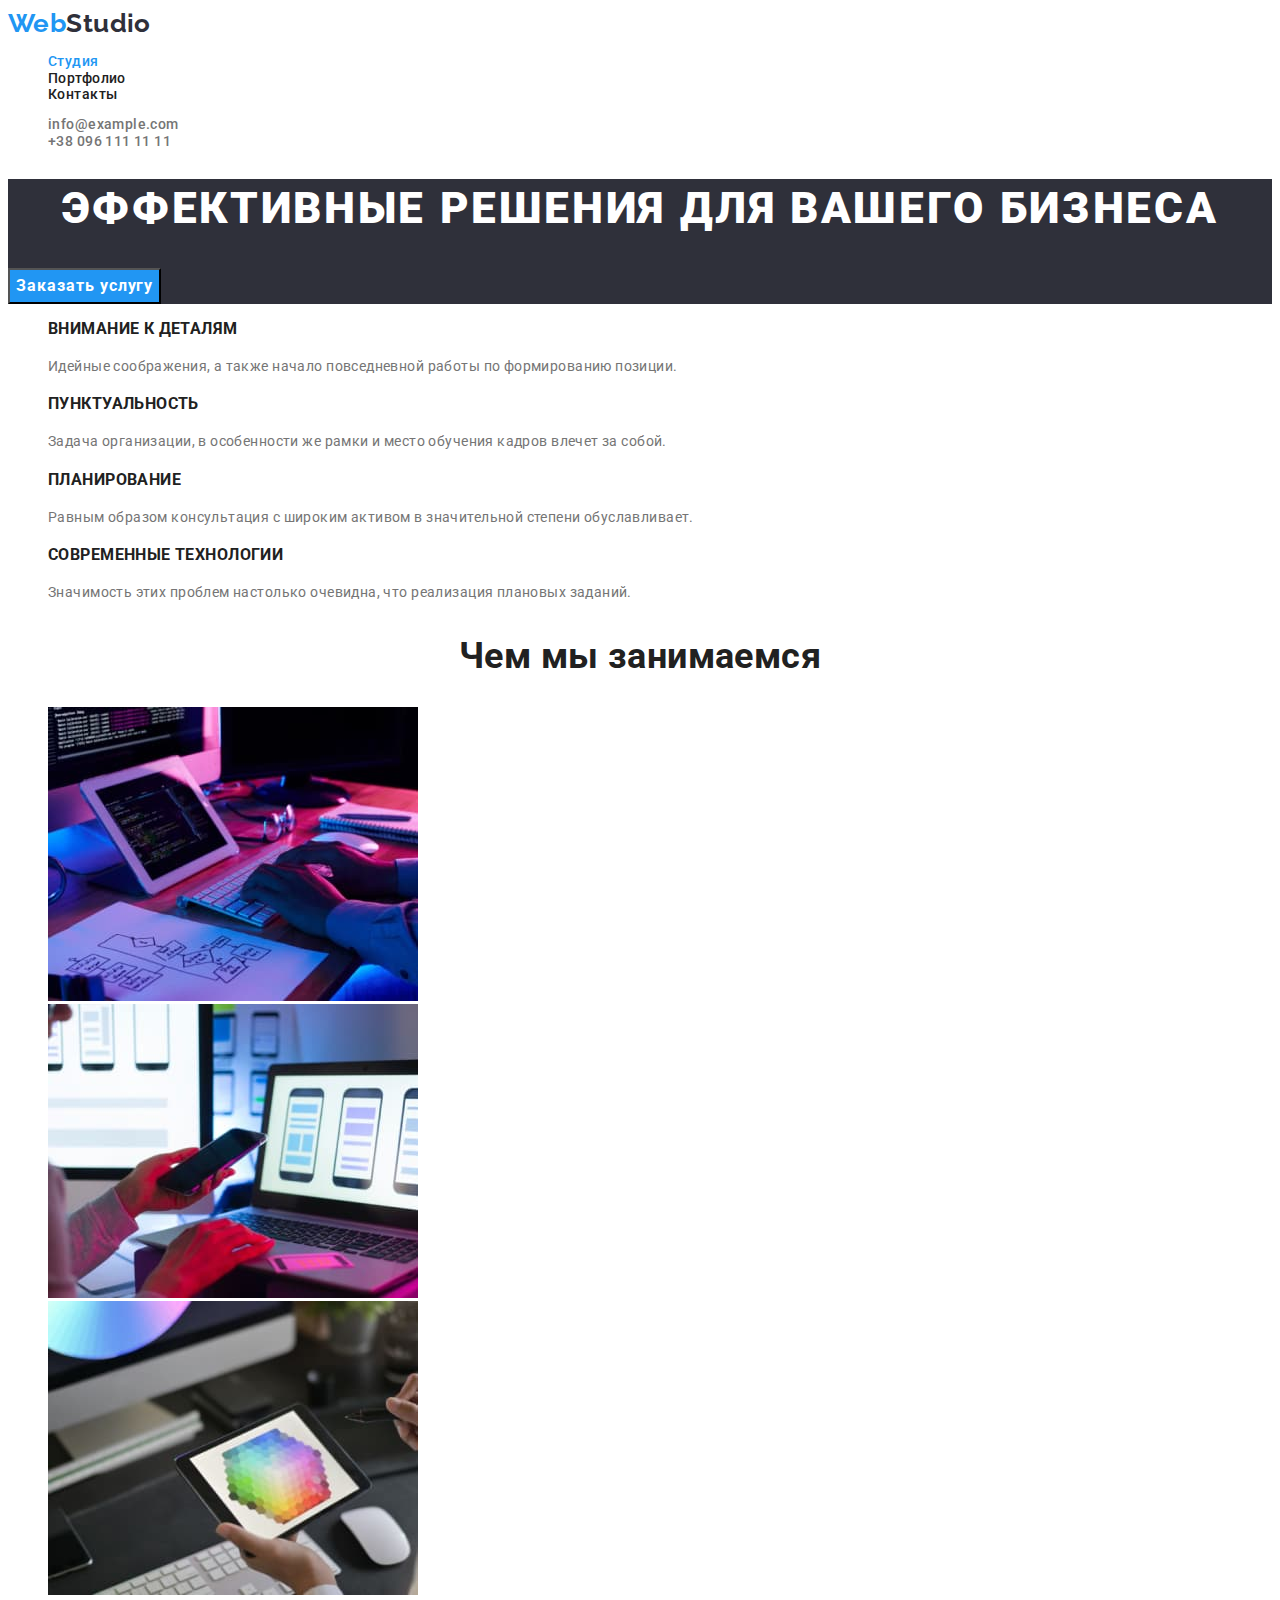
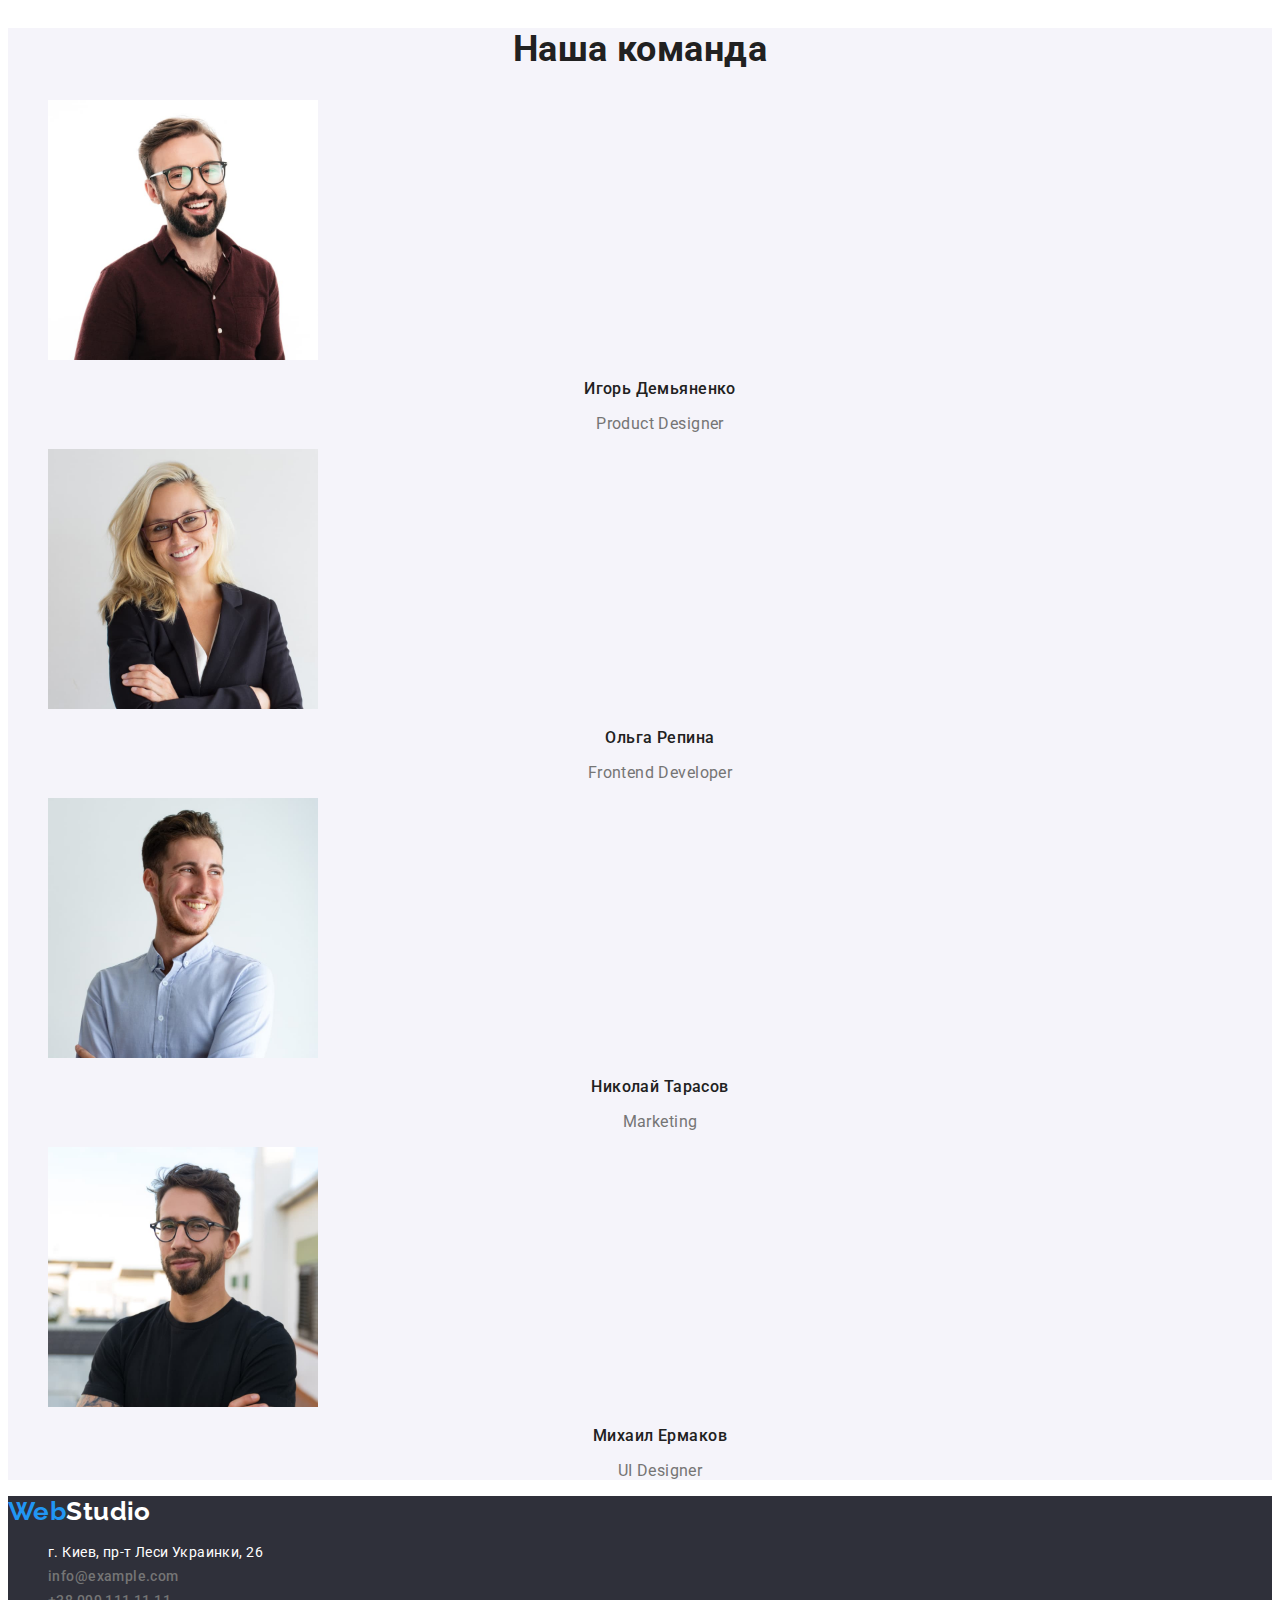
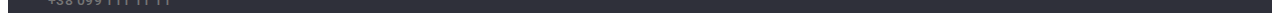
<file: index.html>
<!DOCTYPE html>
<html lang="en">
<head>
    <meta charset="UTF-8">
    <meta http-equiv="X-UA-Compatible" content="IE=edge">
    <meta name="viewport" content="width=device-width, initial-scale=1.0">
    <title>Главная</title>
<link rel="preconnect" href="https://fonts.googleapis.com">
<link rel="preconnect" href="https://fonts.gstatic.com" crossorigin>
<link href="https://fonts.googleapis.com/css2?family=Raleway:wght@700&family=Roboto:wght@400;500;700;900&display=swap"
    rel="stylesheet">
    <link rel="stylesheet" href="./CSS/styles.css">
<body>
   <header class="page-header">
  <!-- nav -->
    <nav>
       <a href="./index.html" class="logo">
           Web<span class="accent">Studio</span> 
        </a>
        <ul class="site-nav list">
            <li><a class="link current" href="./index.html">Студия</a></li>
            <li><a class="link" href="./portfolio.html">Портфолио</a></li>
            <li><a class="link" href="./index.html">Контакты</a></li>
        </ul>
        </nav>
        <!-- Contacts -->
            <ul class="contact-nav list">
                <li><a href="mailto:info@example.com" class="link">info@example.com</a></li>
                <li><a href="tel:+380991111111" class="link">+38 096 111 11 11</a></li>
            </ul>
   </header>
   <main>
       <!-- Order -->
    <section class="order">
           <h1 class="order-title">ЭФФЕКТИВНЫЕ РЕШЕНИЯ ДЛЯ ВАШЕГО БИЗНЕСА</h1>
           <button type="button" class="order-link">Заказать услугу</button>
    </section>
   <!-- Features -->
   <section class="section">
       <h2 hidden> Перечень качеств</h2> 
       <ul class="list">
           <li>
               <h3 class="title">Внимание к деталям</h3>
               <p class="text">Идейные соображения, a также начало повседневной работы по формированию позиции.</p>
           </li>
            <li>
               <h3 class="title">Пунктуальность</h3>
               <p class="text">Задача организации, в особенности же рамки и место обучения кадров влечет за собой.</p>
           </li>
           <li>
               <h3 class="title">Планирование</h3>
               <p class="text">Равным образом консультация c широким активом в значительной степени обуславливает.</p>
            </li>
           <li>
               <h3 class="title">Современные технологии</h3>
               <p class="text">Значимость этих проблем настолько очевидна, что реализация плановых заданий.</p>
            </li>
       </ul>
   </section>
   <!-- Services -->
   <section class="section-services">
       <h2 class="title-services">Чем мы занимаемся</h2>
       <ul class="list">
           <li><img src="./images/images_studio/img.jpg" alt="img_work_on_tablet" width="370"></li>
           <li><img src="./images/images_studio/img-2.jpg" alt="img_work_on_lap" width="370"></li>
           <li><img src="./images/images_studio/img-3.jpg" alt="img_work_on_phone" width="370"></li>
       </ul>
   </section>
   <!-- Team -->
   <section class="section-team">
        <h2 class="team-title">Наша команда</h2>
        <ul class="list">
            <li>
                <img src="./images/images_studio/img_p.jpg" alt="photo1" width="270">
                <h3 class="name-title">Игорь Демьяненко</h3>
                <p class="team-text">Product Designer</p>
            </li>
            <li>
                <img src="./images/images_studio/img-2p.jpg" alt="photo2" width="270">
                <h3 class="name-title">Ольга Репина</h3>
                <p class="team-text">Frontend Developer</p>
            </li>
            <li>
                <img src="./images/images_studio/img-3p.jpg" alt="photo3" width="270">
                <h3 class="name-title">Николай Тарасов</h3>
                <p class="team-text">Marketing</p>
            </li>
            <li>
                <img src="./images/images_studio/img-4p.jpg" alt="photo4" width="270">
                <h3 class="name-title">Михаил Ермаков</h3>
                <p class="team-text">UI Designer</p>
            </li>
        </ul>
   </section>
    </main>
    <!-- Footer -->
   <footer class="footer">
        <a href="./index.html" class="logo">
            Web<span class="accent-footer">Studio</span>
        </a>
        <address>
              <ul class="contact-nav">
                  <li><a href="https://goo.gl/maps/cMLX8effojRyaXJf7" target="_blank" rel="noopener noreferrer" class="adress">г. Киев, пр-т Леси Украинки, 26</a></li>
                  <li><a href="mailto:info@example.com" class="link">info@example.com</a></li>
                  <li><a href="tel:+380991111111" class="link">+38 099 111 11 11</a></li>
              </ul>
          </address>
   </footer>
</body>
</html>
</file>
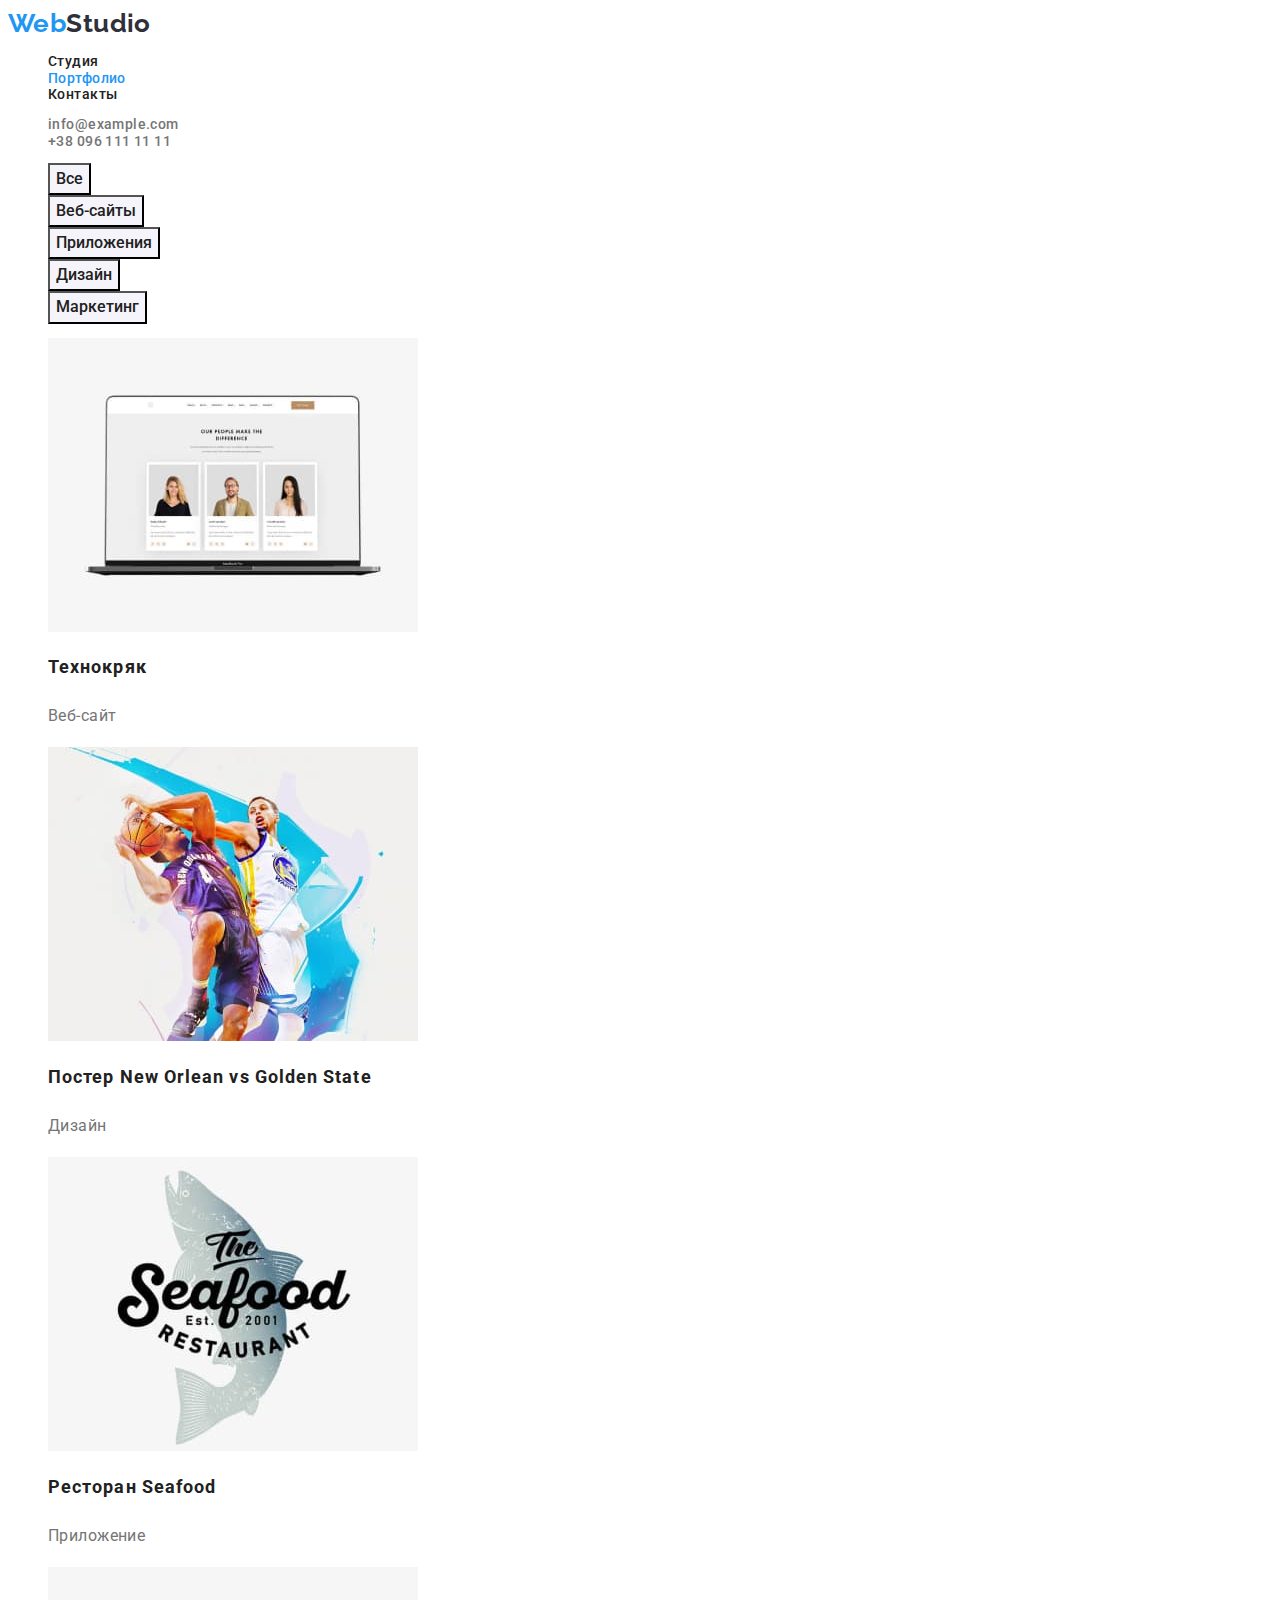
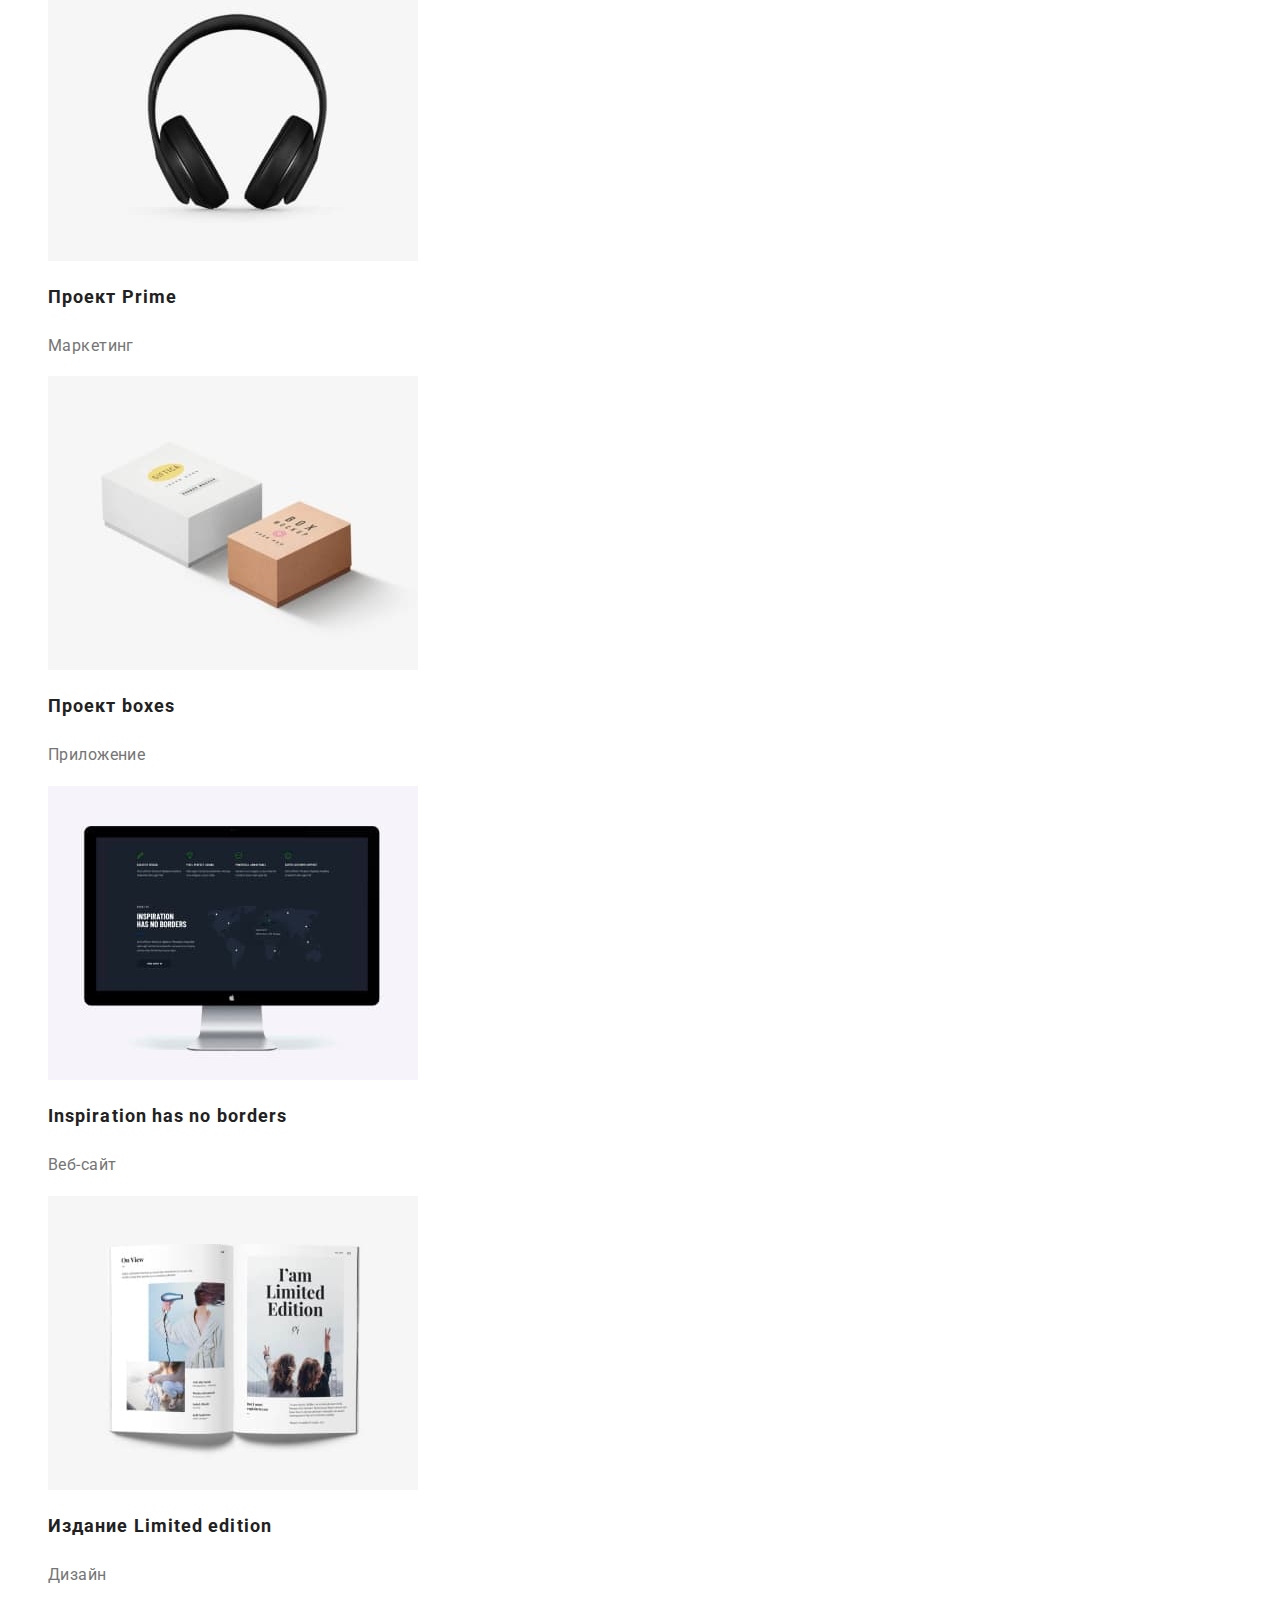
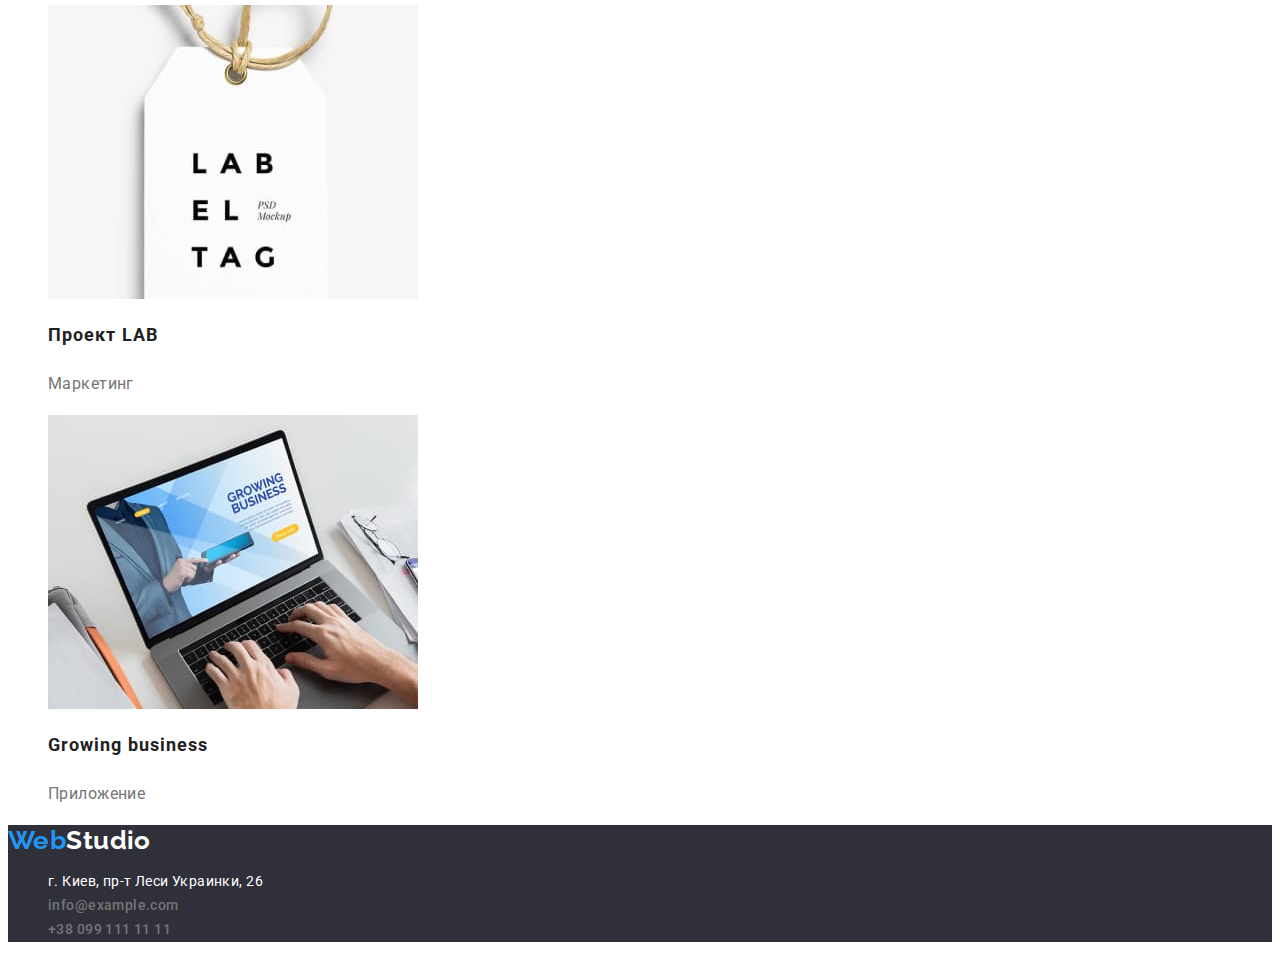
<file: portfolio.html>
<!DOCTYPE html>
<html lang="en">
<head>
    <meta charset="UTF-8">
    <meta http-equiv="X-UA-Compatible" content="IE=edge">
    <meta name="viewport" content="width=device-width, initial-scale=1.0">
    <title>Портфолио</title>
<link rel="preconnect" href="https://fonts.googleapis.com">
<link rel="preconnect" href="https://fonts.gstatic.com" crossorigin>
<link href="https://fonts.googleapis.com/css2?family=Raleway:wght@700&family=Roboto:wght@400;500;700;900&display=swap"
    rel="stylesheet">
    <link rel="stylesheet" href="./CSS/styles.css">
</head>
<body>
    <header class="page-header">
       <!-- Nav -->
        <nav>
            <a href="./index.html" class="logo">
               Web<span class="accent">Studio</span>
            </a>
            <ul class="site-nav">
                <li><a href="./index.html" class="link">Студия</a></li>
                <li><a href="./portfolio.html" class="link current">Портфолио</a></li>
                <li><a href="./index.html" class="link">Контакты</a></li>
            </ul>
        </nav>
        <!-- Contacts -->
        <ul class="contact-nav">
            <li><a href="mailto:info@example.com" class="link">info@example.com</a></li>
            <li><a href="tel:+380991111111" class="link">+38 096 111 11 11</a></li>
        </ul>
    </header>
    <main>
        <!-- Buttons -->
    <section>
        <h1 hidden>  Services</h1>
        <ul class="filter-list list">
            <li>
                <button type="button" class="button">Все</button>
            </li>
            <li>
                <button type="button" class="button">Веб-сайты</button>
            </li>
            <li>
                <button type="button" class="button">Приложения</button>
            </li>
            <li>
                <button type="button" class="button">Дизайн</button>
            </li>
            <li>
                <button type="button" class="button">Маркетинг</button>
            </li>
        </ul>
    </section>
    <!-- Projects -->
        <ul class="list">
            <li>
               
                <img src="./images/images_portfolio/lap_top.jpg" alt="lap_top" width="370">
               
                <h2 class="project-title">Технокряк</h2>
                <p class="project-text">Веб-сайт</p>
            </li>
            <li>
        
                <img src="./images/images_portfolio/poster.jpg" alt="poster" width="370">
                
                <h2 class="project-title">Постер New Orlean vs Golden State</h2>
                <p class="project-text">Дизайн</p>
            </li>
            <li>
                
                <img src="./images/images_portfolio/restaurant.jpg" alt="restaurant" width="370">
              
                <h2 class="project-title">Ресторан Seafood</h2>
                <p class="project-text">Приложение</p>
            </li>
            <li>
               
                <img src="./images/images_portfolio/head_phones.jpg" alt="head_phones" width="370">
             
                <h2 class="project-title"> Проект Prime</h2>
                <p class="project-text">Маркетинг</p>
            </li>
            <li>
              
                <img src="./images/images_portfolio/boxes.jpg" alt="boxes" width="370">
              
                <h2 class="project-title">Проект boxes</h2>
                <p class="project-text">Приложение</p>
            </li>
            <li>
              
                <img src="./images/images_portfolio/display.jpg" alt="display" width="370">
            
                <h2 class="project-title">Inspiration has no borders</h2>
                <p class="project-text">Веб-сайт</p>
            </li>
            <li>
           
                <img src="./images/images_portfolio/book.jpg" alt="book" width="370">
             
                <h2 class="project-title">Издание Limited edition</h2>
                <p class="project-text">Дизайн</p>
            </li>
            <li>
            
                <img src="./images/images_portfolio/label.jpg" alt="label" width="370">
           
                <h2 class="project-title">Проект LAB</h2>
                <p class="project-text">Маркетинг</p>
            </li>
            <li>
           
                <img src="./images/images_portfolio/lap_top_growing.jpg" alt="lap_top_growing" width="370">
           
                <h2 class="project-title">Growing business</h2>
                <p class="project-text">Приложение</p>
            </li>
        </ul>

</main>
<!-- Footer -->
<footer class="footer">
<a href="./index.html" class="logo">
    Web<span class="accent-footer">Studio</span>
</a>
    <address>
        <ul class="contact-nav">
            <li><a href="https://goo.gl/maps/cMLX8effojRyaXJf7" target="_blank" rel="noopener noreferrer" class="adress">г. Киев, пр-т
                    Леси Украинки, 26</a></li>
            <li><a href="mailto:info@example.com" class="link">info@example.com</a></li>
            <li><a href="tel:+380991111111" class="link">+38 099 111 11 11</a></li>
        </ul>
    </address>
</footer>
</body>
</html>
</file>
<file: CSS/styles.css>
:root{
    --title-color:#212121;
    --text-color:#757575;
    --accent-color:#2196F3;
    --neutral-color:#fff;
    --logo-color:#2F303A;
    --neutral-bgc: #F5F4FA;
}

body{
    font-family: 'Roboto', sans-serif;
    color: var(--title-color);
    background-color: var(--neutral-color);
    letter-spacing: 0.03em;
    font-size: 14px;
    }

address{
font-style: normal;
line-height: 1.71;
letter-spacing: 0.03em;
}

ul{
    list-style: none;
}

/**************************** Nav */
.logo {
    color: var(--accent-color);
    font-family: 'Raleway', sans-serif;
    font-weight: 700;
    font-size: 26px;
    line-height: 1.2;
    text-decoration: none;
 }
.accent {
    color: var(--logo-color);
}
.site-nav .link.current{
    color: var(--accent-color);
}
.site-nav .link:hover,
.site-nav .link:focus,
.contact-nav .link:hover,
.contact-nav .link:focus,
.adress:hover,
.adress:focus {
    color: var(--accent-color);
}
.site-nav .link{
    color: var(--title-color);
    font-weight: 500;
    line-height: 1.1;
    text-decoration: none;
}
.contact-nav .link{
    color: var(--text-color);
    font-weight: 500;
    line-height: 1.1;
    text-decoration: none;
}

/**************************** Order */
.order {
    background-color: var(--logo-color);
}
.order-title {
    color: var(--neutral-color);
    font-weight: 900;
    font-size: 44px;
    line-height: 1.36;
    text-align: center;
    letter-spacing: 0.06em;
    text-transform: uppercase;
}
.order-link {
    font-family: inherit;
    background: var(--accent-color);
    color: var(--neutral-color);
    font-weight: 700;
    font-size: 16px;
    line-height: 1.86;
    display: flex;
    align-items: center;
    text-align: center;
    letter-spacing: 0.06em;
    cursor:pointer
}
.order-link:hover {
    color: var(--neutral-color);
}
/**************************** Features */
.title{
    color: --var(--title-color);
    font-weight: 700;
    line-height: 1.14;
    text-transform: uppercase;
}
.text{
    color: var(--text-color);
    line-height: 1.71;
    /* or 171% */
}
/**************************** Services */
.section-services .title-services{
    color: var(--title-color);
}
.title-services {
    font-weight: 700;
    font-size: 36px;
    line-height: 1.17;
    text-align: center;
}
/**************************** Team */
.section-team {
    background-color:var(--neutral-bgc);
}
.team-title{
    color: var(--title-color);
    font-weight: 700;
    font-size: 36px;
    line-height: 1.17;
    text-align: center;
}
.name-title{
    color: var(--title-color);
    font-weight: 500;
    font-size: 16px;
    line-height: 1.19;
    text-align: center;
}
.team-text{
    color: var(--text-color);
    font-size: 16px;
    line-height: 1.19;
    text-align: center;
}
/************************ Footer */
.footer {
    background-color: var(--logo-color);
}
.accent-footer,
.adress{
    color: var(--neutral-color);
    text-decoration: none;
}
    
/*********************** Buttons */

.button{
    font-family: 'Roboto',
    sans-serif;
    background-color: var(--neutral-bgc);
    color: var(--title-color);
    font-weight: 500;
    font-size: 16px;
    line-height: 1.63;
    text-align: center;
}
.button:hover,
.button:focus {
    background-color: var(--accent-color);
    color:var(--neutral-color);
    cursor:pointer;
}
.project-title{
    font-weight: 700;
    font-size: 18px;
    line-height: 2.00;
    letter-spacing: 0.06em;
}
.project-text{
    color: var(--text-color);
    font-size: 16px;
    line-height: 1.86;
    
}
</file>
